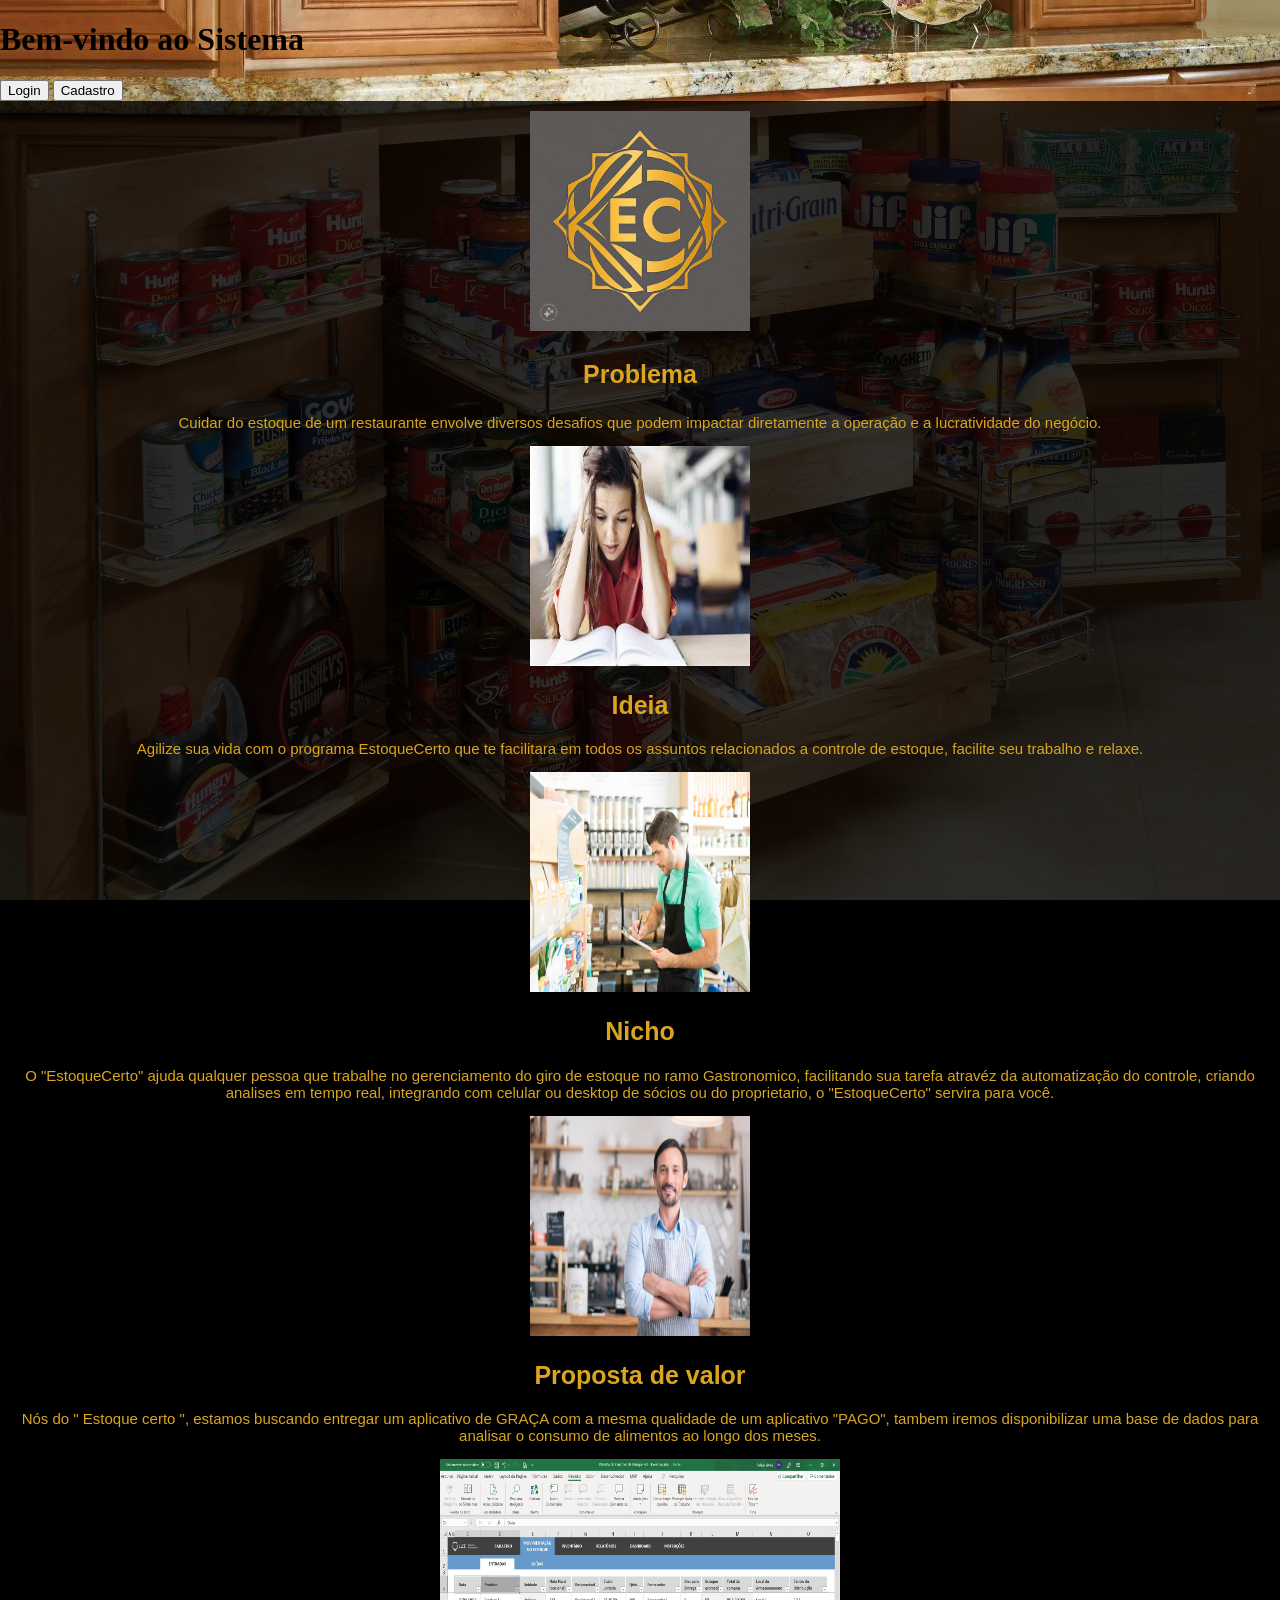
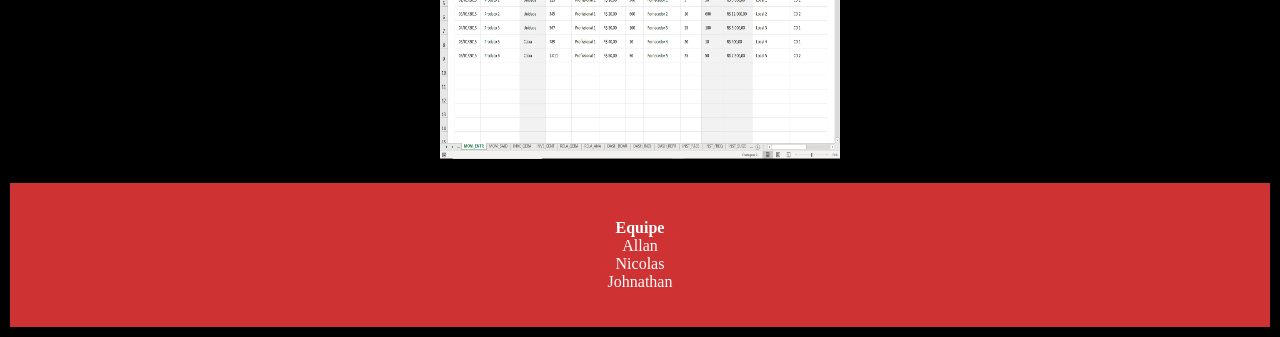
<file: docs/index.html>
<!DOCTYPE html>
<html lang="br">
  <head>
    <title>ProjetoPMI1</title>
    <link rel="stylesheet" href="css\style.css" />
  </head>
    <body style="background-image: url('img/Open-pantry-shelves-with-canned-goods-and-spices.webp');">
    
        <div class="container">
            <h1>Bem-vindo ao Sistema</h1>
            <button onclick="goToPage('login.html')">Login</button>
            <button onclick="goToPage('register.html')">Cadastro</button>
        </div>
    
        <script>
            function goToPage(page) {
                window.location.href = page; // Redireciona para a página passada como argumento
            }
        </script>
    
  
    </body>
    <header>
      <img src="img/estoquecerto.jpeg" style="width:220px ;height:220px ;"
    </header>
    <section>
      <article>
        <h3 class="titulo">Problema</h3>
        <p class="texto">
            Cuidar do estoque de um restaurante envolve diversos desafios que podem impactar diretamente a operação e a lucratividade do negócio.
        </p>
        <img src="img/OIP (1).jfif" style="width:220px ;height:220px ;"
      </article>
      <article>
        <h2 class="titulo">Ideia</h2>
        <p class="texto">
          Agilize sua vida com o programa EstoqueCerto que te facilitara em todos
          os assuntos relacionados a controle de estoque, facilite seu trabalho e relaxe.
        </p>
        <img src="img/estoque-de-alimentos.jpg" style="width:220px ;height:220px
        ;"
      </article>
      <article>
        <h2 class="titulo">Nicho</h2>
        <p class="texto">
          O "EstoqueCerto" ajuda qualquer pessoa que trabalhe no gerenciamento
          do giro de estoque no ramo Gastronomico, facilitando sua tarefa atravéz
           da automatização do controle, criando analises em tempo real, integrando com
            celular ou desktop de sócios ou do proprietario, o "EstoqueCerto" servira para você.
              </p>
        <img src="img/dono-de-restaurante-768x513.jpeg" style="width:220px
        ;height:220px ;"
      </article>
      <article>
        <h2 class="titulo">Proposta de valor</h2>
        <p class="texto">
          Nós do " Estoque certo ", estamos buscando entregar um aplicativo de GRAÇA com a mesma
          qualidade de um aplicativo "PAGO", tambem iremos disponibilizar uma base de dados para 
         analisar o consumo de alimentos ao longo dos meses.
        </p>
        <img src="img/planilha-de-controle-de-estoque-entradas.webp"
        style="width:400px ;height:300px ;"
      </article>
    </section>
    <footer>
      <dl>
        <dt>Equipe</dt>
        <dd>Allan</dd>
        <dd>Nicolas</dd>
        <dd>Johnathan</dd>
      </dl>
    </footer>
  </body>
</html>
</file>
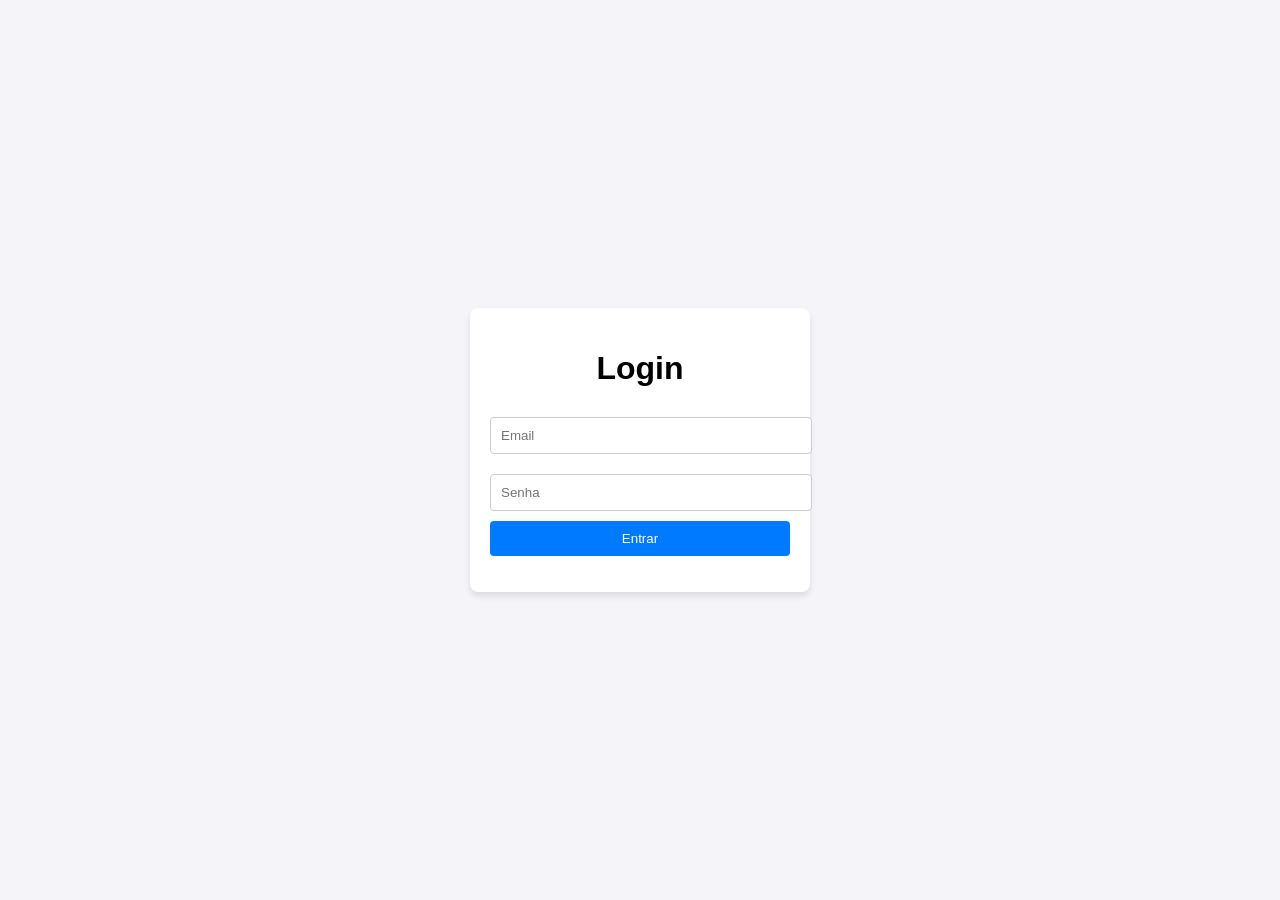
<file: docs/login.html>
<!DOCTYPE html>
<html lang="pt-br">
<head>
    <meta charset="UTF-8">
    <meta name="viewport" content="width=device-width, initial-scale=1.0">
    <title>Login</title>
    <style>
        body {
            font-family: Arial, sans-serif;
            background-color: #f4f4f9;
            display: flex;
            justify-content: center;
            align-items: center;
            height: 100vh;
            margin: 0;
        }
        .login-container {
            background: #fff;
            padding: 20px;
            border-radius: 8px;
            box-shadow: 0 4px 6px rgba(0, 0, 0, 0.1);
            width: 300px;
            text-align: center;
        }
        .login-container h1 {
            margin-bottom: 20px;
        }
        .login-container input {
            width: 100%;
            padding: 10px;
            margin: 10px 0;
            border: 1px solid #ccc;
            border-radius: 4px;
        }
        .login-container button {
            width: 100%;
            padding: 10px;
            background: #007bff;
            color: white;
            border: none;
            border-radius: 4px;
            cursor: pointer;
        }
        .login-container button:hover {
            background: #0056b3;
        }
    </style>
</head>
<body>
    <div class="login-container">
        <h1>Login</h1>
        <form id="loginForm">
            <input type="email" id="loginEmail" placeholder="Email" required>
            <input type="password" id="loginPassword" placeholder="Senha" required>
            <button type="submit">Entrar</button>
        </form>
        <p id="loginMessage" style="color: red; margin-top: 10px;"></p>
    </div>

    <script>
        const loginForm = document.getElementById('loginForm');
        const loginMessage = document.getElementById('loginMessage');

        loginForm.addEventListener('submit', (e) => {
            e.preventDefault(); // Evita o recarregamento da página

            const email = document.getElementById('loginEmail').value;
            const password = document.getElementById('loginPassword').value;

            // Busca os usuários cadastrados no localStorage
            const users = JSON.parse(localStorage.getItem('users')) || [];
            const user = users.find(u => u.email === email && u.password === password);

            if (user) {
                loginMessage.style.color = "green";
                loginMessage.textContent = "Login realizado com sucesso!";
            } else {
                loginMessage.textContent = "Usuário ou senha inválidos.";
            }
        });
    </script>
</body>
</html>
</file>
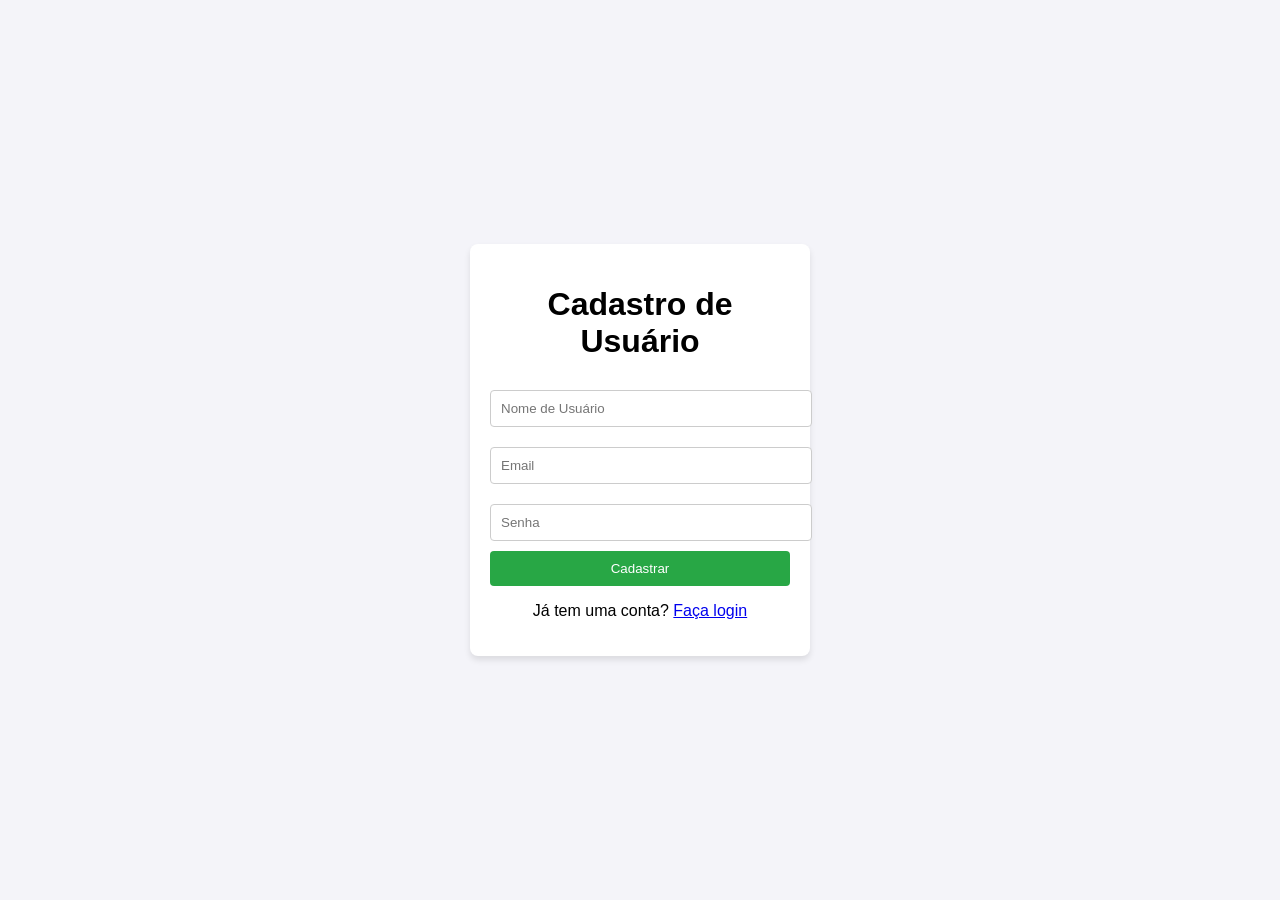
<file: docs/register.html>
<!DOCTYPE html>
<html lang="pt-br">
<head>
    <meta charset="UTF-8">
    <meta name="viewport" content="width=device-width, initial-scale=1.0">
    <title>Cadastro de Usuário</title>
    <style>
        body {
            font-family: Arial, sans-serif;
            background-color: #f4f4f9;
            display: flex;
            justify-content: center;
            align-items: center;
            height: 100vh;
            margin: 0;
        }
        .register-container {
            background: #fff;
            padding: 20px;
            border-radius: 8px;
            box-shadow: 0 4px 6px rgba(0, 0, 0, 0.1);
            width: 300px;
            text-align: center;
        }
        .register-container h1 {
            margin-bottom: 20px;
        }
        .register-container input {
            width: 100%;
            padding: 10px;
            margin: 10px 0;
            border: 1px solid #ccc;
            border-radius: 4px;
        }
        .register-container button {
            width: 100%;
            padding: 10px;
            background: #28a745;
            color: white;
            border: none;
            border-radius: 4px;
            cursor: pointer;
        }
        .register-container button:hover {
            background: #218838;
        }
        .message {
            color: red;
            margin-top: 10px;
        }
    </style>
</head>
<body>
    <div class="register-container">
        <h1>Cadastro de Usuário</h1>
        <form id="registerForm">
            <input type="text" id="username" placeholder="Nome de Usuário" required>
            <input type="email" id="email" placeholder="Email" required>
            <input type="password" id="password" placeholder="Senha" required>
            <button type="submit">Cadastrar</button>
        </form>
        <p class="message" id="registerMessage"></p>
        <p>Já tem uma conta? <a href="login.html">Faça login</a></p>
    </div>

    <script>
        const form = document.getElementById('registerForm');
        const message = document.getElementById('registerMessage');

        form.addEventListener('submit', (e) => {
            e.preventDefault(); // Impede o envio do formulário e recarregamento da página

            // Obtém os valores do formulário
            const username = document.getElementById('username').value;
            const email = document.getElementById('email').value;
            const password = document.getElementById('password').value;

            // Verifica se o e-mail já está cadastrado
            const users = JSON.parse(localStorage.getItem('users')) || [];
            const userExists = users.find(user => user.email === email);

            if (userExists) {
                message.textContent = "Este e-mail já está cadastrado!";
                message.style.color = "red";
            } else {
                // Criptografa a senha (simulação simples de criptografia)
                const hashedPassword = btoa(password); // Codificação Base64 como exemplo simples
                const newUser = { username, email, password: hashedPassword };

                // Adiciona o novo usuário ao localStorage
                users.push(newUser);
                localStorage.setItem('users', JSON.stringify(users));

                // Exibe uma mensagem de sucesso
                message.textContent = "Usuário cadastrado com sucesso!";
                message.style.color = "green";
                form.reset(); // Limpa o formulário
            }
        });
    </script>
</body>
</html>
</file>
